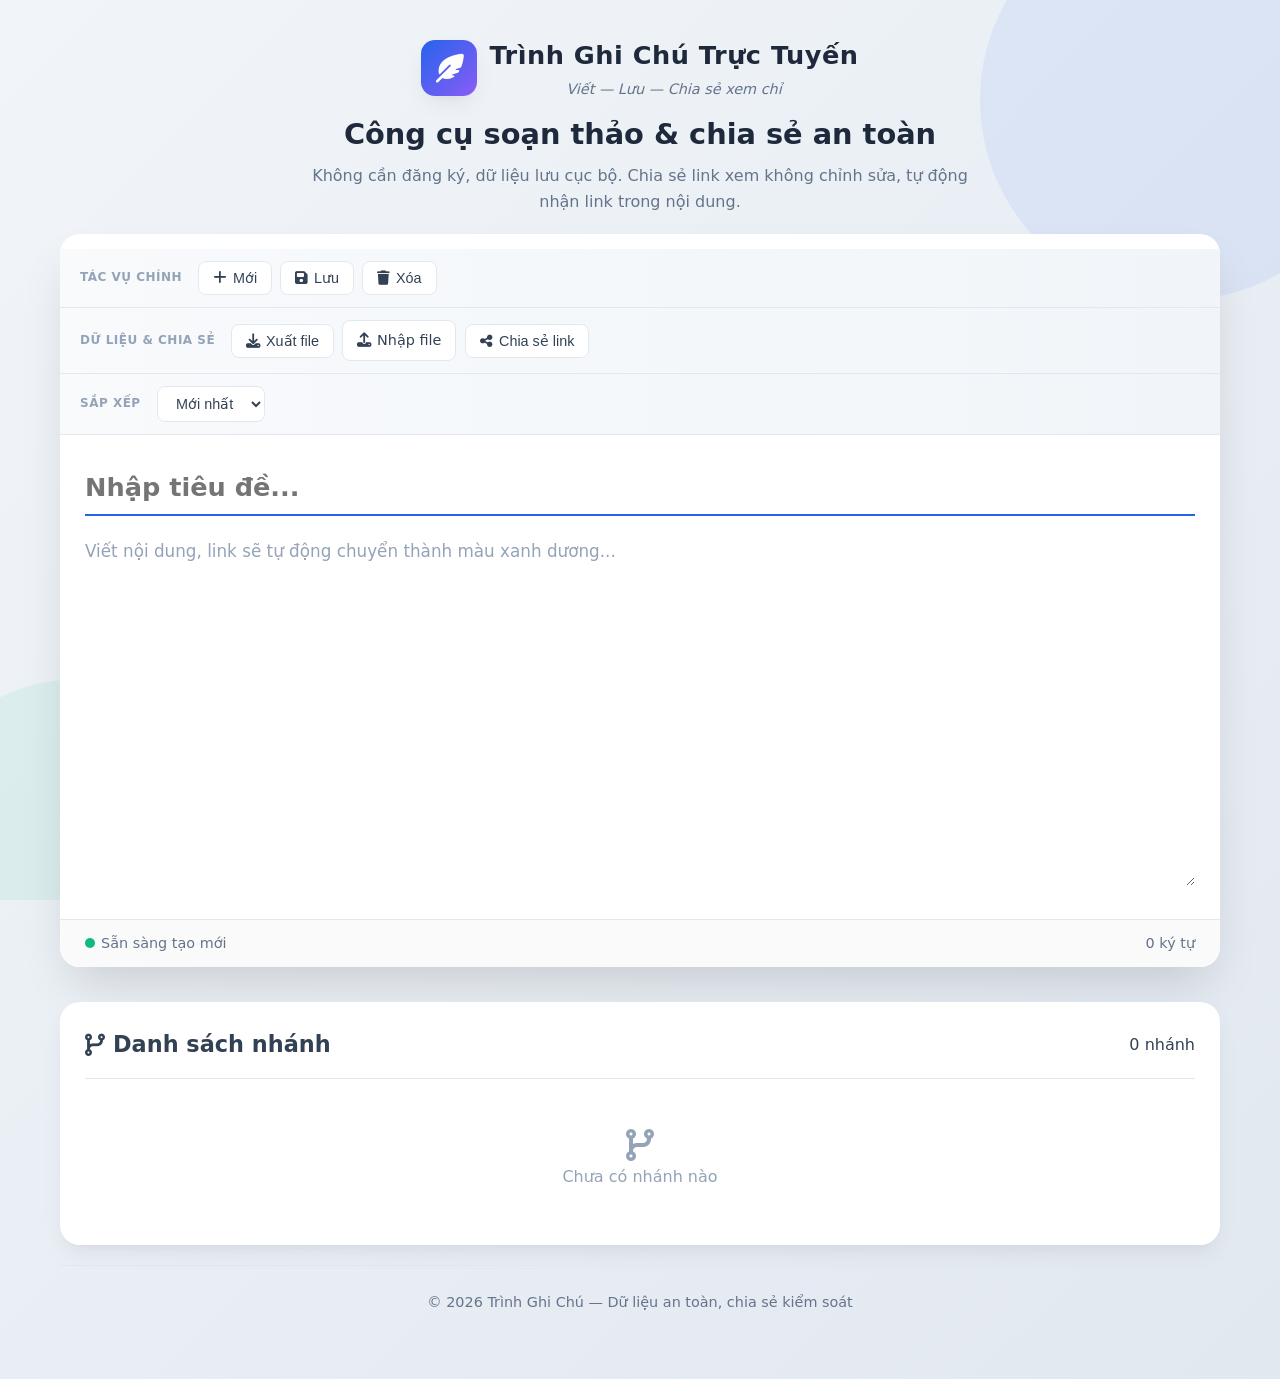
<file: index.html>
<!DOCTYPE html>
<html lang="vi">
<head>
    <meta charset="UTF-8">
    <meta name="viewport" content="width=device-width, initial-scale=1.0">
    
    <!-- SEO CHUẨN -->
    <title>Trình Ghi Chú Trực Tuyến Miễn Phí | Viết & Chia Sẻ Theo Nhánh</title>
    <meta name="description" content="Trình ghi chú trực tuyến miễn phí, không cần tài khoản. Viết, lưu trữ, quản lý theo nhánh và chia sẻ bằng link xem riêng. Tự động lưu, hoạt động trên mọi thiết bị.">
    <meta name="keywords" content="ghi chú trực tuyến, sổ tay online, chia sẻ ghi chú xem chỉ, tự động nhận link, lưu trữ cục bộ">
    <meta name="author" content="Rain Studio">
    <meta name="robots" content="index, follow">
    
    <!-- Mạng Xã Hội & Structured Data -->
    <meta property="og:title" content="Trình Ghi Chú Trực Tuyến - Chia sẻ xem chỉ">
    <meta property="og:description" content="Công cụ ghi chú miễn phí, chia sẻ link xem không chỉnh sửa, tự động nhận link trong nội dung.">
    <meta property="og:type" content="website">
    <meta property="og:locale" content="vi_VN">
    <script type="application/ld+json">
    {
        "@context": "https://schema.org",
        "@type": "WebApplication",
        "name": "Trình Ghi Chú Trực Tuyến",
        "description": "Công cụ ghi chú miễn phí, chia sẻ chế độ xem, tự động nhận link",
        "url": window.location.href,
        "applicationCategory": "ProductivityApplication",
        "operatingSystem": "Tất cả thiết bị",
        "author": {"@type": "Organization", "name": "Rain Studio"}
    }
    </script>

    <link rel="stylesheet" href="https://cdnjs.cloudflare.com/ajax/libs/font-awesome/6.4.0/css/all.min.css">
    <style>
        /* === CƠ BẢN & TỐI ƯU === */
        * { margin: 0; padding: 0; box-sizing: border-box; }
        :root {
            --primary: #2563eb; --primary-dark: #1d4ed8; --success: #10b981;
            --danger: #ef4444; --warning: #f59e0b; --purple: #8b5cf6; --dark: #1e293b;
            --light: #f8fafc; --card: #ffffff; --text: #334155; --text-muted: #64748b;
            --border: #e2e8f0; --shadow: 0 10px 25px -5px rgba(0,0,0,0.08), 0 8px 10px -6px rgba(0,0,0,0.03);
            --shadow-lg: 0 20px 25px -5px rgba(0,0,0,0.1), 0 10px 10px -5px rgba(0,0,0,0.04);
            --transition: all 0.3s cubic-bezier(0.4, 0, 0.2, 1);
        }
        html { scroll-behavior: smooth; -webkit-font-smoothing: antialiased; }
        body {
            font-family: 'Segoe UI', Roboto, system-ui, sans-serif;
            background: linear-gradient(135deg, #f1f5f9 0%, #e2e8f0 100%);
            min-height: 100vh; color: var(--text); line-height: 1.6; will-change: opacity;
        }

        /* === LOGO === */
        .logo-wrap { text-align: center; padding: 20px 0 10px; animation: fadeInDown 0.8s ease-out forwards; }
        .logo { display: inline-flex; align-items: center; gap: 12px; text-decoration: none; color: var(--dark); }
        .logo-img {
            width: 56px; height: 56px; background: linear-gradient(135deg, var(--primary), var(--purple));
            border-radius: 14px; display: flex; align-items: center; justify-content: center;
            color: white; font-size: 1.8rem; box-shadow: var(--shadow); transition: var(--transition);
            animation: logoFloat 3.5s infinite ease-in-out; will-change: transform;
        }
        @keyframes logoFloat { 0%,100% { transform: translateY(0) rotate(0deg); } 50% { transform: translateY(-6px) rotate(3deg); } }
        .logo:hover .logo-img { transform: scale(1.08) rotate(-2deg); box-shadow: 0 15px 30px rgba(37,99,235,0.2); }
        .logo-text h1 { font-size: 1.6rem; font-weight: 700; letter-spacing: 0.5px; margin-bottom: 2px; }
        .logo-text p { font-size: 0.9rem; color: var(--text-muted); font-style: italic; }

        /* === HIỆU ỨNG NỀN === */
        .bg-decoration { position: fixed; width: 100%; height: 100%; top:0; left:0; z-index:-1; overflow:hidden; pointer-events:none; }
        .circle {
            position:absolute; border-radius:50%; background:rgba(37,99,235,0.08); animation:float 15s infinite ease-in-out;
            will-change: transform;
        }
        .circle:nth-child(1) { width:400px; height:400px; top:-100px; right:-100px; }
        .circle:nth-child(2) { width:300px; height:300px; bottom:-80px; left:-80px; background:rgba(16,185,129,0.08); animation-delay:-5s; }
        @keyframes float { 0%,100% { transform: translate(0,0) rotate(0deg); } 33% { transform: translate(30px,-30px) rotate(5deg); } 66% { transform: translate(-20px,20px) rotate(-5deg); } }
        @keyframes fadeInDown { from { opacity:0; transform:translateY(-20px); } to { opacity:1; transform:translateY(0); } }
        @keyframes fadeInUp { from { opacity:0; transform:translateY(30px); } to { opacity:1; transform:translateY(0); } }
        @keyframes fadeIn { from { opacity:0; } to { opacity:1; } }
        @keyframes modalIn { from { opacity:0; transform:translateY(20px); } to { opacity:1; transform:translateY(0); } }
        @keyframes blink { 0%,100% { opacity:1; } 50% { opacity:0.4; } }

        /* === KHUNG CHÍNH === */
        .container { max-width:1200px; margin:0 auto; padding:15px 20px 40px; }
        header.page-header { text-align:center; margin-bottom:25px; animation:fadeIn 0.8s ease-out 0.1s both; }
        header.page-header h2 { font-size:clamp(1.3rem,3vw,1.8rem); color:var(--dark); margin-bottom:6px; }
        header.page-header p { color:var(--text-muted); font-size:1rem; max-width:700px; margin:0 auto; }

        /* === CHẾ ĐỘ XEM CHỈ ĐỌC === */
        .view-only-badge {
            background: linear-gradient(135deg, var(--purple), #7c3aed); color:white; padding:8px 16px; border-radius:20px;
            font-size:0.85rem; font-weight:600; display:inline-flex; align-items:center; gap:6px; margin-bottom:15px;
            box-shadow:0 4px 12px rgba(139,92,246,0.25); animation:pulse 2s infinite;
        }
        @keyframes pulse { 0%,100% { box-shadow:0 4px 12px rgba(139,92,246,0.25); } 50% { box-shadow:0 4px 20px rgba(139,92,246,0.4); } }
        .view-only .toolbar, .view-only .toolbar-group, .view-only .note-area input, .view-only .note-area textarea { display:none !important; }
        .view-only .note-content-display { display:block !important; }
        .view-only .note-wrapper { border:2px solid var(--purple); }
        .view-only .back-btn { display:inline-flex !important; }

        /* === KHUNG GHI CHÚ === */
        .note-wrapper {
            background:var(--card); border-radius:20px; box-shadow:var(--shadow-lg); overflow:hidden;
            transform:translateY(0); transition:var(--transition); margin-bottom:30px; animation:fadeInUp 0.8s ease-out;
            will-change: transform, box-shadow;
        }
        .note-wrapper:focus-within { box-shadow:0 25px 50px -12px rgba(0,0,0,0.15); transform:translateY(-5px); }
        .toolbar-group {
            background:linear-gradient(90deg, #f8fafc, #f1f5f9); padding:12px 20px; border-bottom:1px solid var(--border);
            display:flex; flex-wrap:wrap; gap:8px; align-items:center;
        }
        .group-label { font-size:0.75rem; text-transform:uppercase; color:#94a3b8; margin-right:8px; font-weight:600; letter-spacing:0.5px; }
        .toolbar { background:transparent; padding:0; border:none; display:flex; flex-wrap:wrap; gap:8px; align-items:center; }
        .toolbar button, .toolbar select, .btn-import {
            padding:8px 14px; border:1px solid var(--border); background:white; border-radius:8px; cursor:pointer;
            font-size:0.9rem; transition:var(--transition); display:inline-flex; align-items:center; gap:6px; color:var(--text);
            will-change: transform;
        }
        .toolbar button:hover { background:var(--primary); color:white; border-color:var(--primary); transform:translateY(-2px); box-shadow:0 4px 12px rgba(37,99,235,0.25); }
        .toolbar button:active { transform:translateY(0); }
        .btn-success:hover { background:var(--success); border-color:var(--success); box-shadow:0 4px 12px rgba(16,185,129,0.25); }
        .btn-danger:hover { background:var(--danger); border-color:var(--danger); box-shadow:0 4px 12px rgba(239,68,68,0.25); }
        .btn-share:hover { background:var(--purple); border-color:var(--purple); box-shadow:0 4px 12px rgba(139,92,246,0.25); }
        .btn-import { position:relative; overflow:hidden; }
        .btn-import input { position:absolute; top:0; left:0; width:100%; height:100%; opacity:0; cursor:pointer; }
        .back-btn { display:none; margin:10px 0; background:var(--purple); color:white; border:none; }
        .back-btn:hover { background:#7c3aed; }

        /* === KHU VỰC NHẬP & HIỂN THỊ === */
        .note-area { padding:25px; }
        .sr-only { position:absolute; width:1px; height:1px; padding:0; margin:-1px; overflow:hidden; clip:rect(0,0,0,0); border:0; }
        #note-title {
            width:100%; font-size:1.6rem; font-weight:600; border:none; border-bottom:2px solid transparent; padding:12px 0;
            margin-bottom:20px; outline:none; transition:var(--transition); background:transparent; font-family:inherit;
        }
        #note-title:focus { border-bottom-color:var(--primary); }
        #note-content {
            width:100%; min-height:350px; border:none; outline:none; font-size:1.05rem; line-height:1.8; resize:vertical;
            background:transparent; font-family:inherit;
        }
        #note-content::placeholder { color:#94a3b8; }
        .note-content-display {
            display:none; width:100%; min-height:200px; font-size:1.05rem; line-height:1.8; padding:10px 0;
            white-space:pre-wrap; word-wrap:break-word;
        }
        .note-content-display a {
            color:var(--primary); text-decoration:none; border-bottom:1px solid rgba(37,99,235,0.3); transition:var(--transition);
        }
        .note-content-display a:hover { color:var(--primary-dark); border-bottom-color:var(--primary-dark); }

        /* === TRẠNG THÁI === */
        .status-bar {
            padding:12px 25px; background:#fafafa; border-top:1px solid var(--border); display:flex; justify-content:space-between;
            align-items:center; font-size:0.9rem; color:var(--text-muted); flex-wrap:wrap; gap:8px;
        }
        .status-indicator { display:flex; align-items:center; gap:6px; }
        .status-dot { width:10px; height:10px; border-radius:50%; background:var(--success); animation:blink 1.5s infinite; }

        /* === MODAL === */
        .modal-overlay {
            position:fixed; top:0; left:0; width:100%; height:100%; background:rgba(0,0,0,0.5); display:none; align-items:center;
            justify-content:center; z-index:100; animation:fadeIn 0.3s ease; will-change:opacity;
        }
        .modal {
            background:white; border-radius:16px; padding:30px; max-width:550px; width:90%; box-shadow:var(--shadow-lg);
            transform:translateY(0); animation:modalIn 0.3s ease; will-change:transform;
        }
        .modal-header { display:flex; justify-content:space-between; align-items:center; margin-bottom:20px; }
        .modal-header h3 { font-size:1.4rem; display:flex; align-items:center; gap:8px; }
        .modal-close { background:none; border:none; font-size:1.5rem; cursor:pointer; color:#94a3b8; transition:var(--transition); will-change:transform; }
        .modal-close:hover { color:var(--danger); transform:rotate(90deg); }
        .share-block { margin-bottom:20px; }
        .share-label { font-size:0.9rem; color:var(--text-muted); margin-bottom:8px; display:block; }
        .share-link-group { display:flex; gap:8px; flex-wrap:wrap; }
        .share-link-group input {
            flex:1; padding:12px 15px; border:1px solid var(--border); border-radius:8px; font-size:0.85rem; min-width:220px;
            background:#fafafa; word-break:break-all; font-family:inherit;
        }
        .share-link-group button {
            padding:12px 20px; border:none; background:var(--purple); color:white; border-radius:8px; cursor:pointer;
            transition:var(--transition); display:inline-flex; align-items:center; gap:6px; will-change:transform;
        }
        .share-link-group button:hover { background:#7c3aed; transform:translateY(-2px); }
        .note-info { padding:12px; background:#f8fafc; border-radius:8px; border-left:3px solid var(--purple); font-size:0.9rem; color:#475569; }
        .modal-note { font-size:0.8rem; color:#94a3b8; margin-top:10px; }

        /* === DANH SÁCH NHÁNH === */
        .notes-list-container { background:white; border-radius:20px; padding:25px; box-shadow:var(--shadow); animation:fadeIn 0.8s ease-out 0.2s both; }
        .list-header { display:flex; justify-content:space-between; align-items:center; margin-bottom:20px; padding-bottom:15px; border-bottom:1px solid var(--border); }
        .list-header h2 { font-size:1.4rem; display:flex; align-items:center; gap:8px; }
        .note-item {
            padding:18px; border:1px solid var(--border); border-radius:12px; margin-bottom:12px; transition:var(--transition);
            background:white; position:relative; overflow:hidden; will-change:transform;
        }
        .note-item::before { content:''; position:absolute; left:0; top:0; height:100%; width:4px; background:var(--primary); transform:scaleY(0); transition:var(--transition); }
        .note-item:hover { transform:translateX(8px); border-color:var(--primary); box-shadow:-4px 0 15px rgba(37,99,235,0.1); }
        .note-item:hover::before { transform:scaleY(1); }
        .note-item.active { border-color:var(--primary); background:rgba(37,99,235,0.03); }
        .note-main { cursor:pointer; margin-bottom:10px; }
        .note-item h3 { font-size:1.1rem; margin-bottom:6px; color:var(--dark); display:flex; align-items:center; gap:6px; }
        .note-item p { color:var(--text-muted); font-size:0.95rem; white-space:nowrap; overflow:hidden; text-overflow:ellipsis; }
        .note-meta { font-size:0.8rem; color:#94a3b8; display:flex; justify-content:space-between; align-items:center; flex-wrap:wrap; gap:8px; }
        .note-actions { display:flex; gap:6px; }
        .note-actions button {
            padding:5px 10px; font-size:0.8rem; border:1px solid var(--border); background:white; border-radius:6px;
            cursor:pointer; transition:var(--transition); display:inline-flex; align-items:center; gap:4px; will-change:transform;
        }
        .note-actions button:hover { background:var(--purple); color:white; border-color:var(--purple); }

        /* === THÔNG BÁO === */
        .toast {
            position:fixed; bottom:20px; right:20px; background:var(--dark); color:white; padding:12px 20px; border-radius:8px;
            box-shadow:var(--shadow-lg); transform:translateY(100px); opacity:0; transition:var(--transition); z-index:200;
        }
        .toast.show { transform:translateY(0); opacity:1; }

        /* === CHÂN TRANG === */
        .page-footer { text-align:center; padding:25px; color:var(--text-muted); font-size:0.9rem; border-top:1px solid var(--border); margin-top:20px; }

        /* === SCROLLBAR === */
        ::-webkit-scrollbar { width:8px; height:8px; }
        ::-webkit-scrollbar-track { background:#f1f5f9; border-radius:4px; }
        ::-webkit-scrollbar-thumb { background:#cbd5e1; border-radius:4px; }
        ::-webkit-scrollbar-thumb:hover { background:#94a3b8; }

        /* === RESPONSIVE === */
        @media (max-width:768px) {
            .container { padding:15px; }
            .logo-text h1 { font-size:1.3rem; }
            .toolbar-group { padding:10px 15px; }
            #note-content { min-height:280px; }
            .note-item:hover { transform:none; border-left:4px solid var(--primary); }
            .modal { padding:20px; }
        }
    </style>
</head>
<body>
    <!-- NỀN ĐỘNG -->
    <div class="bg-decoration"><div class="circle"></div><div class="circle"></div></div>

    <!-- THÔNG BÁO -->
    <div id="toast" class="toast"></div>

    <!-- MODAL CHIA SẺ -->
    <div id="shareModal" class="modal-overlay">
        <div class="modal">
            <div class="modal-header">
                <h3><i class="fas fa-link"></i> Chia sẻ ghi chú</h3>
                <button class="modal-close" onclick="closeShareModal()">&times;</button>
            </div>
            <div class="note-info"><strong id="shareNoteTitle">-</strong><br><span id="shareNoteExcerpt" style="font-size:0.85rem;"></span></div>
            <div class="share-block">
                <label class="share-label">Link xem chỉ đọc (không chỉnh sửa):</label>
                <div class="share-link-group">
                    <input type="text" id="shareLinkInput" readonly placeholder="Đang tạo link...">
                    <button onclick="copyShareLink()"><i class="fas fa-copy"></i> Sao chép</button>
                </div>
            </div>
            <p class="modal-note">🔒 Người nhận chỉ xem, sao chép, không thể chỉnh sửa hoặc xóa dữ liệu gốc của bạn.</p>
        </div>
    </div>

    <div class="container">
        <!-- LOGO -->
        <div class="logo-wrap">
            <a href="./" class="logo" aria-label="Trang chủ Trình Ghi Chú">
                <div class="logo-img"><i class="fas fa-feather-alt"></i></div>
                <div class="logo-text"><h1>Trình Ghi Chú Trực Tuyến</h1><p>Viết — Lưu — Chia sẻ xem chỉ</p></div>
            </a>
        </div>

        <!-- TIÊU ĐỀ -->
        <header class="page-header">
            <h2>Công cụ soạn thảo & chia sẻ an toàn</h2>
            <p>Không cần đăng ký, dữ liệu lưu cục bộ. Chia sẻ link xem không chỉnh sửa, tự động nhận link trong nội dung.</p>
        </header>

        <!-- KHUNG CHÍNH -->
        <main id="main-note" class="note-wrapper" role="main">
            <div style="padding:15px 25px 0;">
                <div id="viewOnlyBadge" class="view-only-badge" style="display:none;"><i class="fas fa-eye"></i> CHẾ ĐỘ XEM CHỈ ĐỌC - Không thể chỉnh sửa</div>
                <button class="back-btn btn" onclick="exitViewMode()"><i class="fas fa-arrow-left"></i> Quay lại trang chính</button>
            </div>

            <div class="toolbar-group">
                <span class="group-label">Tác vụ chính</span>
                <div class="toolbar">
                    <button onclick="newNote()"><i class="fas fa-plus"></i> Mới</button>
                    <button onclick="saveNote()" class="btn-success"><i class="fas fa-save"></i> Lưu</button>
                    <button onclick="deleteNote()" class="btn-danger"><i class="fas fa-trash"></i> Xóa</button>
                </div>
            </div>

            <div class="toolbar-group">
                <span class="group-label">Dữ liệu & Chia sẻ</span>
                <div class="toolbar">
                    <button onclick="exportNote()"><i class="fas fa-download"></i> Xuất file</button>
                    <label class="btn-import"><i class="fas fa-upload"></i> Nhập file<input type="file" accept=".txt,.json" onchange="importNote(event)"></label>
                    <button onclick="shareCurrentNote()" class="btn-share"><i class="fas fa-share-alt"></i> Chia sẻ link</button>
                </div>
            </div>

            <div class="toolbar-group">
                <span class="group-label">Sắp xếp</span>
                <div class="toolbar"><select id="sort-select" onchange="renderNotes()"><option value="updated">Mới nhất</option><option value="title">A-Z</option></select></div>
            </div>

            <div class="note-area">
                <label for="note-title" class="sr-only">Tiêu đề</label>
                <input type="text" id="note-title" placeholder="Nhập tiêu đề...">
                <label for="note-content" class="sr-only">Nội dung</label>
                <textarea id="note-content" placeholder="Viết nội dung, link sẽ tự động chuyển thành màu xanh dương..."></textarea>
                <div id="note-content-display" class="note-content-display"></div>
            </div>

            <div class="status-bar">
                <div class="status-indicator"><span class="status-dot"></span><span id="status-text">Sẵn sàng</span></div>
                <div id="char-count">0 ký tự</div>
            </div>
        </main>

        <!-- DANH SÁCH NHÁNH -->
        <section class="notes-list-container" aria-labelledby="list-heading">
            <div class="list-header"><h2 id="list-heading"><i class="fas fa-code-branch"></i> Danh sách nhánh</h2><span id="note-count">0 nhánh</span></div>
            <div id="notes-list"></div>
        </section>

        <!-- CHÂN TRANG -->
        <footer class="page-footer"><p>© 2026 Trình Ghi Chú — Dữ liệu an toàn, chia sẻ kiểm soát</p></footer>
    </div>

    <script src="script.js"></script>
</body>
</html>
</file>
